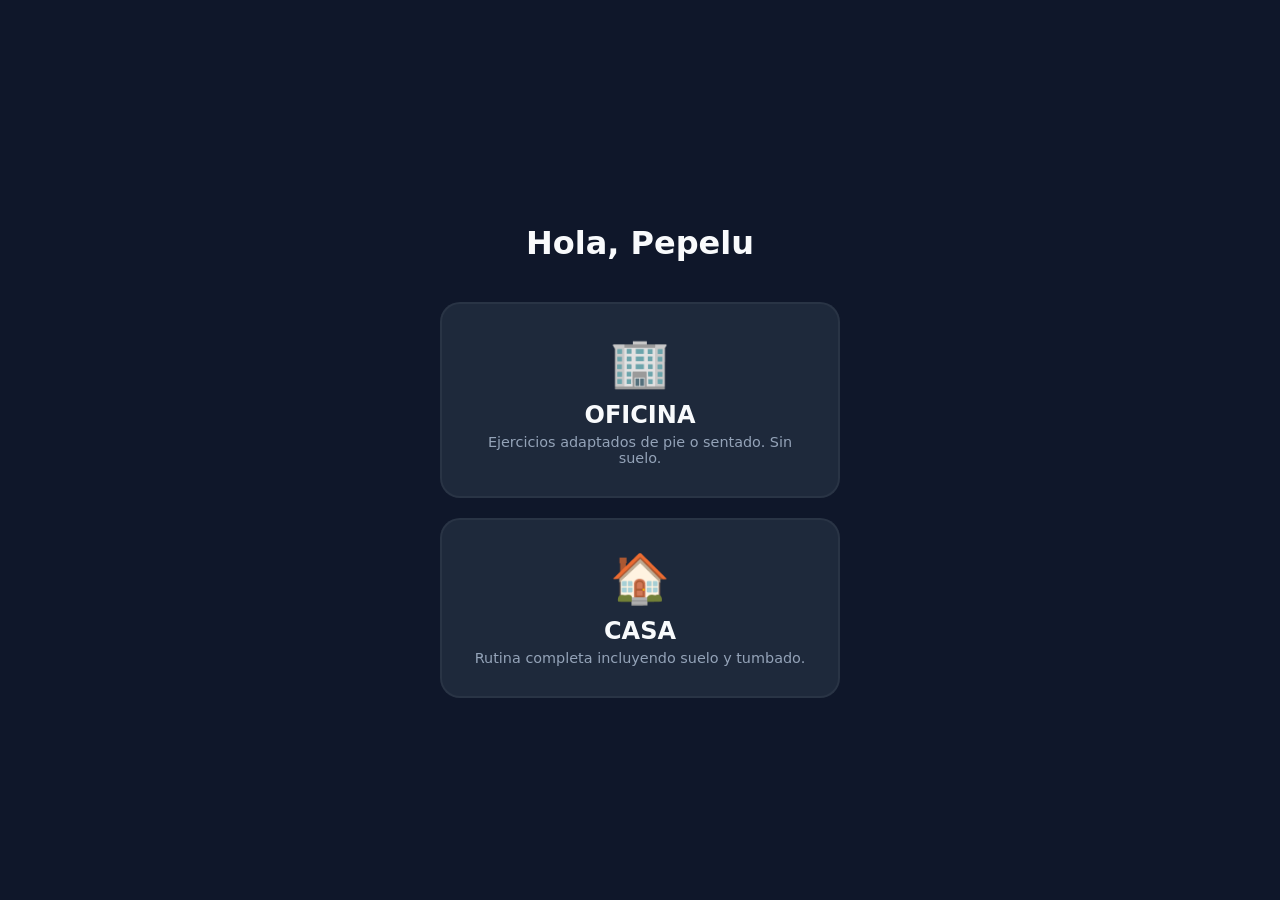
<file: Por si---/index.html>
<!DOCTYPE html>
<html lang="es">
<head>
    <meta charset="UTF-8">
    <meta name="viewport" content="width=device-width, initial-scale=1.0, maximum-scale=1.0, user-scalable=no">
    <title>Entrenador Pepelu V9.1</title>
    <style>
        :root { 
            --bg: #0f172a; 
            --panel: #1e293b; 
            --primary: #38bdf8; 
            --accent: #f472b6; 
            --text: #f8fafc; 
            --success: #22c55e;
            --font-main: system-ui, -apple-system, sans-serif;
        }
        
        body { 
            font-family: var(--font-main);
            background-color: var(--bg); color: var(--text);
            margin: 0; height: 100vh; display: flex; flex-direction: column; 
            padding: 0; overflow: hidden;
        }

        /* --- PANTALLAS (SISTEMA DE NAVEGACIÓN) --- */
        .screen {
            position: absolute; top: 0; left: 0; width: 100%; height: 100%;
            display: flex; flex-direction: column; align-items: center; justify-content: center;
            background: var(--bg);
            transition: transform 0.4s cubic-bezier(0.2, 0.8, 0.2, 1);
            padding: 20px; box-sizing: border-box;
        }
        
        .hidden { transform: translateX(100%); pointer-events: none; opacity: 0; }
        .active { transform: translateX(0); opacity: 1; pointer-events: all; }
        .exit-left { transform: translateX(-100%); opacity: 0; }

        /* --- PANTALLA 1: SELECTOR --- */
        .selector-container { display: grid; grid-template-columns: 1fr; gap: 20px; width: 100%; max-width: 400px; }
        .selector-card {
            background: var(--panel); border: 2px solid rgba(255,255,255,0.05);
            padding: 30px; border-radius: 20px; text-align: center; cursor: pointer;
            transition: all 0.2s;
        }
        .selector-card:active { transform: scale(0.95); border-color: var(--primary); }
        .selector-icon { font-size: 3rem; margin-bottom: 10px; display: block; }
        .selector-title { font-size: 1.5rem; font-weight: 800; color: var(--text); }
        .selector-desc { font-size: 0.9rem; color: #94a3b8; margin-top: 5px; }

        /* --- PANTALLA 2: ENTRENAMIENTO --- */
        .workout-header { width: 100%; max-width: 500px; display: flex; justify-content: space-between; align-items: center; margin-bottom: 20px; height: 50px; }
        .btn-back { background: none; border: none; color: #64748b; font-size: 1.5rem; cursor: pointer; }
        .mode-badge { background: rgba(56, 189, 248, 0.1); color: var(--primary); padding: 5px 12px; border-radius: 50px; font-size: 0.8rem; font-weight: 700; text-transform: uppercase; }

        /* COMPONENTE DE IMAGEN/SVG */
        .visualizer {
            width: 100%; max-width: 300px; aspect-ratio: 1/1; 
            background: var(--panel); border-radius: 20px; margin-bottom: 20px;
            display: flex; align-items: center; justify-content: center;
            border: 1px solid rgba(255,255,255,0.05); overflow: hidden;
            position: relative;
        }
        /* Aquí irán tus fotos en el futuro */
        .visualizer img { width: 100%; height: 100%; object-fit: cover; }
        .visualizer svg { width: 60%; height: 60%; fill: var(--text); }

        .info-box { text-align: center; margin-bottom: 20px; max-width: 400px; }
        .ex-name { font-size: 1.8rem; font-weight: 800; line-height: 1.1; margin-bottom: 8px; color: var(--primary); }
        .ex-instr { font-size: 1rem; color: #cbd5e1; line-height: 1.4; }

        .timer-big { font-size: 5.5rem; font-weight: 900; font-variant-numeric: tabular-nums; line-height: 1; letter-spacing: -2px; margin-bottom: 20px; }
        
        /* CONTROLES */
        .controls-bar { width: 100%; max-width: 400px; display: grid; grid-template-columns: 1fr 2fr 1fr; gap: 15px; }
        .btn { border: none; padding: 20px; border-radius: 16px; font-weight: 700; cursor: pointer; font-size: 1rem; display: flex; align-items: center; justify-content: center; }
        .btn-main { background: var(--text); color: var(--bg); font-size: 1.2rem; }
        .btn-sec { background: rgba(255,255,255,0.1); color: white; }
        .btn:active { transform: scale(0.95); }

        /* PANTALLA DE CAMBIO (REST) */
        .rest-overlay {
            position: absolute; top: 0; left: 0; width: 100%; height: 100%;
            background: rgba(15, 23, 42, 0.98); z-index: 50;
            display: none; flex-direction: column; align-items: center; justify-content: center;
        }
        .rest-overlay.active { display: flex; animation: fadeIn 0.2s; }
        .next-label { color: #94a3b8; font-size: 1rem; margin-top: 20px; }
        .next-title { color: var(--primary); font-size: 2rem; font-weight: 800; text-align: center; padding: 0 20px; }

    </style>
</head>
<body>

    <div class="screen active" id="screenSelect">
        <h1 style="margin-bottom: 40px;">Hola, Pepelu</h1>
        <div class="selector-container">
            <div class="selector-card" onclick="startSession('office')">
                <span class="selector-icon">🏢</span>
                <div class="selector-title">OFICINA</div>
                <div class="selector-desc">Ejercicios adaptados de pie o sentado. Sin suelo.</div>
            </div>
            <div class="selector-card" onclick="startSession('home')">
                <span class="selector-icon">🏠</span>
                <div class="selector-title">CASA</div>
                <div class="selector-desc">Rutina completa incluyendo suelo y tumbado.</div>
            </div>
        </div>
    </div>

    <div class="screen hidden" id="screenWorkout">
        <div class="workout-header">
            <button class="btn-back" onclick="goHome()">✕</button>
            <span class="mode-badge" id="modeBadge">MODO</span>
            <div style="width: 24px;"></div> </div>

        <div class="visualizer" id="vizBox">
            </div>

        <div class="timer-big" id="timerDisplay">40</div>

        <div class="info-box">
            <div class="ex-name" id="exName">Cargando...</div>
            <div class="ex-instr" id="exInstr">...</div>
        </div>

        <div class="controls-bar">
            <button class="btn btn-sec" onclick="prevEx()">⏮</button>
            <button class="btn btn-main" id="btnPlay" onclick="togglePlay()">▶</button>
            <button class="btn btn-sec" onclick="nextEx()">⏭</button>
        </div>

        <div class="rest-overlay" id="restLayer">
            <div style="font-size: 5rem; font-weight: 900;" id="restTimer">4</div>
            <div class="next-label">SIGUIENTE:</div>
            <div class="next-title" id="nextExTitle">...</div>
        </div>
    </div>

<script>
    // --- 1. BASE DE DATOS DE IMÁGENES (SVG por ahora, JPG en el futuro) ---
    // Cuando tengas fotos, cambiarás type: 'svg' por type: 'img' y content: 'img/mifoto.jpg'
    const ASSETS = {
        leg: { type: 'svg', content: '<svg viewBox="0 0 24 24"><path d="M20,19V7H4V19H20M20,3A2,2 0 0,1 22,5V19A2,2 0 0,1 20,21H4A2,2 0 0,1 2,19V5C2,3.89 2.9,3 4,3H20M13,11.5C13,11.5 15,11.5 15,12.5C15,13.5 13,14.5 13,14.5V17H11V14.5C11,14.5 9,13.5 9,12.5C9,11.5 11,11.5 11,11.5V9H13V11.5Z"/></svg>' },
        lunge: { type: 'svg', content: '<svg viewBox="0 0 24 24"><path d="M19,15H15V13H19V15M13,7A2,2 0 0,1 11,5A2,2 0 0,1 13,3A2,2 0 0,1 15,5A2,2 0 0,1 13,7M21.54,21.14L20.14,22.54L18.45,15.65L14,13V16H10V10H10.15L12.54,12.42C12.8,12.67 13.15,12.81 13.5,12.81H18V14L21.54,21.14M6.35,16.62L3.88,14.15L7.24,6.75C7.5,6.2 8,5.81 8.6,5.81C9.57,5.81 10.27,6.8 9.91,7.7L7.75,12.5L10,14.74V22H8V15.79L6.35,16.62Z"/></svg>' },
        chair: { type: 'svg', content: '<svg viewBox="0 0 24 24"><path d="M20 8H4V6h16v2zm-2-4H6V2h12v2zm2 14v6h-3v-4H7v4H4v-6h16zM4 10h16v6H4v-6z"/></svg>' }, 
        floor: { type: 'svg', content: '<svg viewBox="0 0 24 24"><path d="M6,2C4.89,2 4,2.9 4,4V20A2,2 0 0,0 6,22H18A2,2 0 0,0 20,20V4C20,2.89 19.1,2 18,2H6M6,4H18V20H6V4M9.5,13.5A2.5,2.5 0 0,1 12,11A2.5,2.5 0 0,1 14.5,13.5A2.5,2.5 0 0,1 12,16A2.5,2.5 0 0,1 9.5,13.5Z"/></svg>' },
        torso: { type: 'svg', content: '<svg viewBox="0 0 24 24"><path d="M12,2A5,5 0 0,1 17,7A5,5 0 0,1 12,12A5,5 0 0,1 7,7A5,5 0 0,1 12,2M12,4A3,3 0 0,0 9,7A3,3 0 0,0 12,10A3,3 0 0,0 15,7A3,3 0 0,0 12,4M19,22H5V20H19V22M17,18H7V16H17V18M15,14H9V12H15V14Z"/></svg>' },
        neck: { type: 'svg', content: '<svg viewBox="0 0 24 24"><path d="M9 11.75c-.69 0-1.25.56-1.25 1.25s.56 1.25 1.25 1.25 1.25-.56 1.25-1.25-.56-1.25-1.25-1.25zm6 0c-.69 0-1.25.56-1.25 1.25s.56 1.25 1.25 1.25 1.25-.56 1.25-1.25-.56-1.25-1.25-1.25zM12 2C6.48 2 2 6.48 2 12s4.48 10 10 10 10-4.48 10-10S17.52 2 12 2zm0 18c-4.41 0-8-3.59-8-8 0-.29.02-.58.05-.86 2.36-1.05 4.23-2.98 5.21-5.37C11.07 8.33 14.05 10 17.42 10c.78 0 1.53-.09 2.25-.26.21 1.35.33 2.74.33 4.26 0 4.41-3.59 8-8 8z"/></svg>' }
    };

    // --- 2. RUTINA MASTER (Nombres completos para voz clara) ---
    const DB = {
        // --- RUTINA DE CASA (FULL) ---
        home: [
            {n:"Gemelo Derecho", i:"Pie derecho atrás, talón suelo.", a: ASSETS.leg},
            {n:"Gemelo Izquierdo", i:"Pie izquierdo atrás, talón suelo.", a: ASSETS.leg},
            {n:"Cuádriceps Derecho", i:"Talón al glúteo derecho.", a: ASSETS.leg},
            {n:"Cuádriceps Izquierdo", i:"Talón al glúteo izquierdo.", a: ASSETS.leg},
            {n:"Femoral Derecho", i:"Talón clavado, punta arriba.", a: ASSETS.leg},
            {n:"Femoral Izquierdo", i:"Talón clavado, punta arriba.", a: ASSETS.leg},
            {n:"Aductor Derecho", i:"Piernas abiertas, carga peso a derecha.", a: ASSETS.leg}, 
            {n:"Aductor Izquierdo", i:"Piernas abiertas, carga peso a izquierda.", a: ASSETS.leg}, 
            {n:"Psoas Derecho", i:"Zancada profunda, rodilla al suelo.", a: ASSETS.lunge},
            {n:"Psoas Izquierdo", i:"Zancada profunda, rodilla al suelo.", a: ASSETS.lunge},
            {n:"Piramidal Derecho", i:"Tumbado. Tobillo derecho sobre rodilla izquierda.", a: ASSETS.floor},
            {n:"Piramidal Izquierdo", i:"Tumbado. Tobillo izquierdo sobre rodilla derecha.", a: ASSETS.floor},
            {n:"Pies Juntos", i:"Espalda recta, toca puntas.", a: ASSETS.torso},
            {n:"Pies Separados", i:"Espalda recta, toca suelo centro.", a: ASSETS.torso},
            {n:"Dorsal Derecho", i:"Brazo derecho cruza por arriba.", a: ASSETS.torso},
            {n:"Dorsal Izquierdo", i:"Brazo izquierdo cruza por arriba.", a: ASSETS.torso},
            {n:"Pectoral Derecho", i:"Brazo en marco puerta.", a: ASSETS.torso},
            {n:"Pectoral Izquierdo", i:"Brazo en marco puerta.", a: ASSETS.torso},
            {n:"Cobra", i:"Tumbado boca abajo, levanta pecho.", a: ASSETS.floor},
            {n:"Cuello Derecho", i:"Oreja al hombro derecho.", a: ASSETS.neck},
            {n:"Cuello Izquierdo", i:"Oreja al hombro izquierdo.", a: ASSETS.neck}
        ],
        
        // --- RUTINA DE OFICINA (ADAPTADA) ---
        office: [
            {n:"Gemelo Derecho", i:"Pie derecho atrás, empuja pared.", a: ASSETS.leg},
            {n:"Gemelo Izquierdo", i:"Pie izquierdo atrás, empuja pared.", a: ASSETS.leg},
            {n:"Cuádriceps Derecho", i:"De pie. Agárrate a la mesa si necesitas.", a: ASSETS.leg},
            {n:"Cuádriceps Izquierdo", i:"De pie. Agárrate a la mesa si necesitas.", a: ASSETS.leg},
            {n:"Femoral Derecho", i:"Talón clavado, punta arriba.", a: ASSETS.leg},
            {n:"Femoral Izquierdo", i:"Talón clavado, punta arriba.", a: ASSETS.leg},
            {n:"Aductor Derecho", i:"De pie. Abre piernas, flexiona derecha.", a: ASSETS.leg},
            {n:"Aductor Izquierdo", i:"De pie. Abre piernas, flexiona izquierda.", a: ASSETS.leg}, 
            {n:"Psoas Derecho", i:"Zancada DE PIE. No toques suelo con rodilla.", a: ASSETS.lunge}, 
            {n:"Psoas Izquierdo", i:"Zancada DE PIE. No toques suelo con rodilla.", a: ASSETS.lunge},  
            {n:"Piramidal Derecho", i:"SENTADO en silla. Tobillo sobre rodilla.", a: ASSETS.chair}, 
            {n:"Piramidal Izquierdo", i:"SENTADO en silla. Tobillo sobre rodilla.", a: ASSETS.chair},  
            {n:"Pies Juntos", i:"De pie. Baja tronco recto.", a: ASSETS.torso},
            {n:"Pies Separados", i:"De pie. Baja tronco al centro.", a: ASSETS.torso},
            {n:"Dorsal Derecho", i:"Brazo derecho cruza por arriba.", a: ASSETS.torso},
            {n:"Dorsal Izquierdo", i:"Brazo izquierdo cruza por arriba.", a: ASSETS.torso},
            {n:"Pectoral Derecho", i:"Brazo en marco puerta.", a: ASSETS.torso},
            {n:"Pectoral Izquierdo", i:"Brazo en marco puerta.", a: ASSETS.torso},
            {n:"Extensión Espalda", i:"DE PIE. Manos a riñones, arquea suave atrás.", a: ASSETS.torso},
            {n:"Cuello Derecho", i:"Oreja al hombro derecho.", a: ASSETS.neck},
            {n:"Cuello Izquierdo", i:"Oreja al hombro izquierdo.", a: ASSETS.neck}
        ]
    };

    // --- VARIABLES DE ESTADO ---
    let routine = [];
    let idx = 0;
    let timer = 40;
    let isRunning = false;
    let isResting = false;
    let interval = null;
    const synth = window.speechSynthesis;

    // --- FUNCIONES LÓGICAS ---
    function startSession(mode) {
        routine = DB[mode];
        idx = 0;
        document.getElementById('modeBadge').innerText = mode === 'office' ? "OFICINA (Sin Suelo)" : "CASA (Completo)";
        
        // Transición de pantallas
        document.getElementById('screenSelect').classList.remove('active');
        document.getElementById('screenSelect').classList.add('exit-left');
        document.getElementById('screenWorkout').classList.remove('hidden');
        document.getElementById('screenWorkout').classList.add('active');
        
        loadEx(0);
    }

    function goHome() {
        stopTimer();
        location.reload(); 
    }

    function loadEx(i) {
        if(i >= routine.length) { finish(); return; }
        if(i < 0) i = 0;
        idx = i;
        let ex = routine[idx];

        // 1. Textos
        document.getElementById('exName').innerText = ex.n;
        document.getElementById('exInstr').innerText = ex.i;

        // 2. Imagen/SVG
        const viz = document.getElementById('vizBox');
        if(ex.a.type === 'svg') {
            viz.innerHTML = ex.a.content;
            viz.querySelector('svg').style.fill = "#f8fafc";
        } else {
            viz.innerHTML = `<img src="${ex.a.content}" alt="Ejercicio">`;
        }

        // 3. Reset Tiempo
        timer = 40;
        updateTimerDisplay();
        isRunning = false;
        document.getElementById('btnPlay').innerText = "▶";
        
        speak(ex.n);
    }

    function togglePlay() {
        if(isRunning) {
            stopTimer();
            document.getElementById('btnPlay').innerText = "▶";
        } else {
            isRunning = true;
            document.getElementById('btnPlay').innerText = "⏸";
            interval = setInterval(tick, 1000);
        }
    }

    function tick() {
        timer--;
        updateTimerDisplay();

        if(timer === 5) speak("Cinco segundos");
        
        if(timer <= 0) {
            stopTimer();
            startRest();
        }
    }

    function startRest() {
        if(idx >= routine.length - 1) { finish(); return; } 
        
        isResting = true;
        document.getElementById('restLayer').classList.add('active');
        document.getElementById('nextExTitle').innerText = routine[idx+1].n;
        
        let restTime = 4;
        document.getElementById('restTimer').innerText = restTime;
        speak("Cambio");

        let restInt = setInterval(() => {
            restTime--;
            document.getElementById('restTimer').innerText = restTime;
            if(restTime <= 0) {
                clearInterval(restInt);
                document.getElementById('restLayer').classList.remove('active');
                isResting = false;
                loadEx(idx + 1);
                togglePlay(); 
            }
        }, 1000);
    }

    function stopTimer() {
        clearInterval(interval);
        isRunning = false;
    }

    function updateTimerDisplay() {
        document.getElementById('timerDisplay').innerText = timer;
    }

    function nextEx() { stopTimer(); loadEx(idx + 1); }
    function prevEx() { stopTimer(); loadEx(idx - 1); }

    function finish() {
        stopTimer();
        document.getElementById('exName').innerText = "¡TERMINADO!";
        document.getElementById('exInstr').innerText = "Buen trabajo, Pepelu.";
        document.getElementById('timerDisplay').innerText = "✅";
        document.getElementById('btnPlay').style.display = 'none';
        speak("Entrenamiento completado");
    }

    function speak(t) {
        synth.cancel();
        let u = new SpeechSynthesisUtterance(t);
        u.lang = 'es-ES';
        synth.speak(u);
    }
</script>
</body>
</html>
</file>
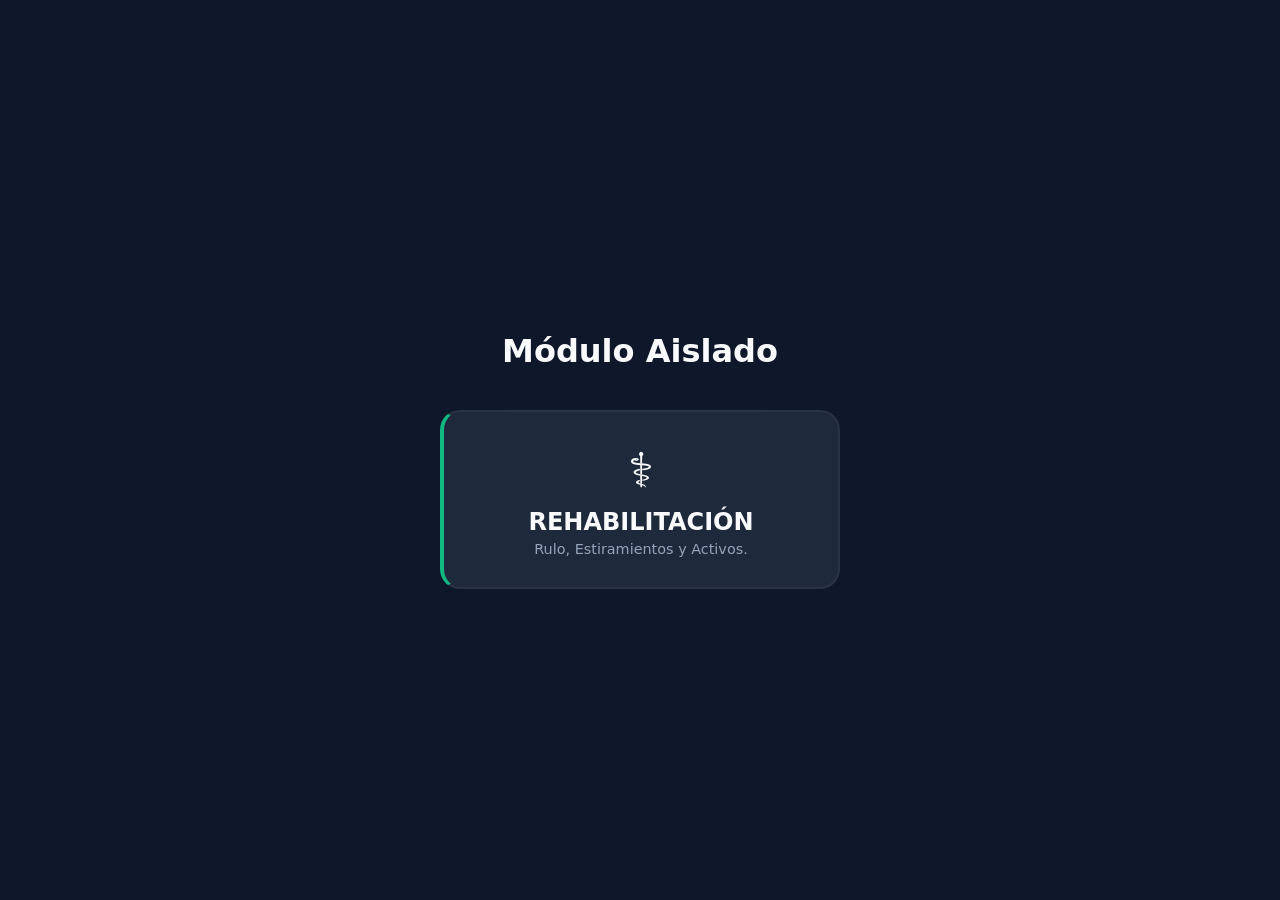
<file: MODULOS/pruebas.html>
<!DOCTYPE html>
<html lang="es">
<head>
    <meta charset="UTF-8">
    <meta name="viewport" content="width=device-width, initial-scale=1.0, maximum-scale=1.0, user-scalable=no">
    <title>Rehabilitación Aislado - AUDIO PRO</title>
    <style>
        :root { 
            --bg: #0f172a; 
            --panel: #1e293b; 
            --primary: #10b981; /* Verde Rehab */
            --accent: #f472b6; 
            --text: #f8fafc; 
            --font-main: system-ui, -apple-system, sans-serif;
            --glass-bg: rgba(30, 41, 59, 0.6); 
            --glass-border: rgba(255, 255, 255, 0.08);
        }
        
        body { 
            font-family: var(--font-main);
            background-color: var(--bg); color: var(--text);
            margin: 0; height: 100vh; display: flex; flex-direction: column; 
            padding: 0; overflow: hidden;
        }

        .screen {
            position: absolute; top: 0; left: 0; width: 100%; height: 100%;
            display: flex; flex-direction: column; align-items: center; justify-content: center;
            background: var(--bg);
            transition: transform 0.4s cubic-bezier(0.2, 0.8, 0.2, 1);
            padding: 20px; box-sizing: border-box;
        }
        
        .hidden { transform: translateX(100%); pointer-events: none; opacity: 0; }
        .active { transform: translateX(0); opacity: 1; pointer-events: all; }
        .exit-left { transform: translateX(-100%); opacity: 0; }

        .selector-container { display: grid; grid-template-columns: 1fr; gap: 20px; width: 100%; max-width: 400px; }
        .selector-card {
            background: var(--panel); border: 2px solid rgba(255,255,255,0.05);
            padding: 30px; border-radius: 20px; text-align: center; cursor: pointer;
            transition: all 0.2s; border-left: 4px solid var(--primary);
        }
        .selector-card:active { transform: scale(0.95); border-color: var(--primary); }
        .selector-icon { font-size: 3rem; margin-bottom: 10px; display: block; }
        .selector-title { font-size: 1.5rem; font-weight: 800; color: var(--text); }
        .selector-desc { font-size: 0.9rem; color: #94a3b8; margin-top: 5px; }

        /* CABECERA Y AUDIO */
        .workout-header { width: 100%; max-width: 500px; display: flex; justify-content: space-between; align-items: center; margin-bottom: 20px; height: 50px; }
        .btn-circle { background: var(--glass-bg); border: 1px solid var(--glass-border); color: #cbd5e1; width: 44px; height: 44px; border-radius: 50%; font-size: 1.2rem; cursor: pointer; display: flex; justify-content: center; align-items: center; transition: 0.2s;}
        .btn-circle:active { transform: scale(0.9); }
        .mode-badge { background: rgba(16, 185, 129, 0.1); color: var(--primary); padding: 5px 12px; border-radius: 50px; font-size: 0.8rem; font-weight: 700; text-transform: uppercase; }
        .audio-controls { display: flex; gap: 10px; }
        .toggle-off { opacity: 0.3; text-decoration: line-through; border-color: rgba(255,255,255,0.05); }

        .badge-series { background: var(--primary); color: var(--bg); padding: 5px 12px; border-radius: 20px; font-weight: 900; font-size: 0.8rem; margin-bottom: 10px; display: none; }

        .visualizer {
            width: 100%; max-width: 260px; aspect-ratio: 1/1; 
            background: var(--panel); border-radius: 20px; margin-bottom: 20px;
            display: flex; align-items: center; justify-content: center;
            border: 1px solid rgba(255,255,255,0.05); overflow: hidden;
            position: relative;
        }
        .visualizer svg { width: 60%; height: 60%; fill: var(--text); }

        .info-box { text-align: center; margin-bottom: 20px; max-width: 400px; }
        .ex-name { font-size: 1.8rem; font-weight: 800; line-height: 1.1; margin-bottom: 8px; color: var(--primary); }
        .ex-instr { font-size: 1rem; color: #cbd5e1; line-height: 1.4; }

        .timer-big { font-size: 5.5rem; font-weight: 900; font-variant-numeric: tabular-nums; line-height: 1; letter-spacing: -2px; margin-bottom: 20px; }
        
        .controls-bar { width: 100%; max-width: 400px; display: grid; grid-template-columns: 1fr 2fr 1fr; gap: 15px; }
        .btn { border: none; padding: 20px; border-radius: 16px; font-weight: 700; cursor: pointer; font-size: 1rem; display: flex; align-items: center; justify-content: center; }
        .btn-main { background: var(--text); color: var(--bg); font-size: 1.2rem; }
        .btn-sec { background: rgba(255,255,255,0.1); color: white; }
        .btn:active { transform: scale(0.95); }

        .rest-overlay {
            position: absolute; top: 0; left: 0; width: 100%; height: 100%;
            background: rgba(15, 23, 42, 0.98); z-index: 50;
            display: none; flex-direction: column; align-items: center; justify-content: center;
        }
        .rest-overlay.active { display: flex; animation: fadeIn 0.2s; }
        @keyframes fadeIn { from { opacity: 0; } to { opacity: 1; } }
        .rest-type { color: var(--accent); font-weight: 900; letter-spacing: 2px; font-size: 1rem; margin-bottom: 10px; }
        .next-label { color: #94a3b8; font-size: 1rem; margin-top: 20px; }
        .next-title { color: var(--primary); font-size: 2rem; font-weight: 800; text-align: center; padding: 0 20px; }
    </style>
</head>
<body>

    <div class="screen active" id="screenSelect">
        <h1 style="margin-bottom: 40px;">Módulo Aislado</h1>
        <div class="selector-container">
            <div class="selector-card" onclick="startSession()">
                <span class="selector-icon">⚕️</span>
                <div class="selector-title">REHABILITACIÓN</div>
                <div class="selector-desc">Rulo, Estiramientos y Activos.</div>
            </div>
        </div>
    </div>

    <div class="screen hidden" id="screenWorkout">
        <div class="workout-header">
            <button class="btn-circle" onclick="goHome()">←</button>
            <span class="mode-badge" id="modeBadge">REHABILITACIÓN</span>
            <div class="audio-controls">
                <button class="btn-circle" id="btnToggleMusic" onclick="toggleMusic()">🎵</button>
            </div>
        </div>

        <div class="visualizer" id="vizBox"></div>
        <div class="badge-series" id="seriesBadge">Serie 1/3</div>
        <div class="timer-big" id="timerDisplay">40</div>

        <div class="info-box">
            <div class="ex-name" id="exName">Cargando...</div>
            <div class="ex-instr" id="exInstr">...</div>
        </div>

        <div class="controls-bar">
            <button class="btn btn-sec" onclick="prevEx()">⏮</button>
            <button class="btn btn-main" id="btnPlay" onclick="togglePlay()">▶</button>
            <button class="btn btn-sec" onclick="nextEx()">⏭</button>
        </div>

        <div class="rest-overlay" id="restLayer">
            <div class="rest-type" id="restTypeLabel">CAMBIO DE EJERCICIO</div>
            <div style="font-size: 5rem; font-weight: 900;" id="restTimer">4</div>
            <div class="next-label">PREPÁRATE PARA:</div>
            <div class="next-title" id="nextExTitle">...</div>
        </div>
    </div>

<script>
    // --- 1. MOTOR DE AUDIO Y VOCES (PRO) ---
    let bgMusic = null;
    let isMusicOn = false;
    let currentVoice = null;
    let synth = window.speechSynthesis;
    let bestVoice = null; 

    if(synth) { 
        synth.onvoiceschanged = () => { 
            let voices = synth.getVoices(); 
            bestVoice = voices.find(v => v.lang.includes('es') && (v.name.includes('Google')||v.name.includes('Premium'))) || voices[0]; 
        }; 
    }

    const audioCtx = new (window.AudioContext || window.webkitAudioContext)();
    
    function playBeep(t) { 
        if(audioCtx.state==='suspended') audioCtx.resume(); 
        const osc = audioCtx.createOscillator(); const g = audioCtx.createGain(); 
        osc.connect(g); g.connect(audioCtx.destination); 
        if(t==='short'){osc.type='sine';osc.frequency.setValueAtTime(600,audioCtx.currentTime);g.gain.setValueAtTime(0.5,audioCtx.currentTime);g.gain.exponentialRampToValueAtTime(0.01,audioCtx.currentTime+0.15);osc.start(audioCtx.currentTime);osc.stop(audioCtx.currentTime+0.15);}
        else{osc.type='square';osc.frequency.setValueAtTime(800,audioCtx.currentTime);g.gain.setValueAtTime(0.3,audioCtx.currentTime);g.gain.exponentialRampToValueAtTime(0.01,audioCtx.currentTime+0.5);osc.start(audioCtx.currentTime);osc.stop(audioCtx.currentTime+0.5);} 
    }

    function toggleMusic() {
        const btn = document.getElementById('btnToggleMusic');
        if(isMusicOn) { 
            bgMusic.pause(); isMusicOn=false; btn.classList.add('toggle-off'); 
        } else { 
            if(!bgMusic) { bgMusic = new Audio('voces/musica_fondo.mp3'); bgMusic.loop=true; bgMusic.volume=0.12; } 
            bgMusic.play().catch(e=>{console.log("Música bloqueada");}); 
            isMusicOn=true; btn.classList.remove('toggle-off'); 
        }
    }

    function stopAllVoice() {
        if(currentVoice) { currentVoice.pause(); currentVoice.currentTime = 0; currentVoice = null; }
        if(synth) synth.cancel(); 
    }

    const motivaciones = ["motiva_1", "motiva_2", "motiva_3", "motiva_4", "motiva_5"];
    
    function playWorkoutAudio(filename, fbTitle, fbInstr) { 
        stopAllVoice(); // SILENCIADOR: Corta la voz anterior
        let a = new Audio(`voces/${filename}.mp3`); 
        currentVoice = a;
        a.play().catch(e => { 
            if(!filename.includes('motiva') && synth){ 
                let u = new SpeechSynthesisUtterance(fbInstr ? `${fbTitle}. ${fbInstr}` : fbTitle); 
                u.lang='es-ES'; if(bestVoice) u.voice=bestVoice; 
                synth.speak(u); 
            } 
        }); 
    }

    // --- 2. ASSETS VISUALES ---
    const ASSETS = {
        lunge: { type: 'svg', content: '<svg viewBox="0 0 24 24"><path d="M19,15H15V13H19V15M13,7A2,2 0 0,1 11,5A2,2 0 0,1 13,3A2,2 0 0,1 15,5A2,2 0 0,1 13,7M21.54,21.14L20.14,22.54L18.45,15.65L14,13V16H10V10H10.15L12.54,12.42C12.8,12.67 13.15,12.81 13.5,12.81H18V14L21.54,21.14M6.35,16.62L3.88,14.15L7.24,6.75C7.5,6.2 8,5.81 8.6,5.81C9.57,5.81 10.27,6.8 9.91,7.7L7.75,12.5L10,14.74V22H8V15.79L6.35,16.62Z"/></svg>' },
        floor: { type: 'svg', content: '<svg viewBox="0 0 24 24"><path d="M6,2C4.89,2 4,2.9 4,4V20A2,2 0 0,0 6,22H18A2,2 0 0,0 20,20V4C20,2.89 19.1,2 18,2H6M6,4H18V20H6V4M9.5,13.5A2.5,2.5 0 0,1 12,11A2.5,2.5 0 0,1 14.5,13.5A2.5,2.5 0 0,1 12,16A2.5,2.5 0 0,1 9.5,13.5Z"/></svg>' },
        torso: { type: 'svg', content: '<svg viewBox="0 0 24 24"><path d="M12,2A5,5 0 0,1 17,7A5,5 0 0,1 12,12A5,5 0 0,1 7,7A5,5 0 0,1 12,2M12,4A3,3 0 0,0 9,7A3,3 0 0,0 12,10A3,3 0 0,0 15,7A3,3 0 0,0 12,4M19,22H5V20H19V22M17,18H7V16H17V18M15,14H9V12H15V14Z"/></svg>' },
        roller: { type: 'svg', content: '<svg viewBox="0 0 24 24"><path d="M19,10H5V14H19V10M19,8A2,2 0 0,1 21,10V14A2,2 0 0,1 19,16H5A2,2 0 0,1 3,14V10A2,2 0 0,1 5,8H19Z"/></svg>' }
    };

    // --- 3. BASE DE DATOS EXACTA CON IDs PARA EL AUDIO ---
    const routine = [
        // FASE 1: RULO (4 ejercicios)
        {id: "gluteo_y_piramidal", n:"Rulo: Glúteo Derecho", t: 120, i:"Cruza tobillo derecho sobre rodilla izquierda. Rueda suave.", a: ASSETS.roller},
        {id: "gluteo_y_piramidal", n:"Rulo: Glúteo Izquierdo", t: 120, i:"Cruza tobillo izquierdo sobre rodilla derecha. Rueda suave.", a: ASSETS.roller},
        {id: "espalda_alta_dorsal", n:"Rulo: Espalda Alta", t: 180, i:"Manos en nuca, levanta glúteo y rueda a mitad de espalda.", a: ASSETS.roller},
        {id: "cuadriceps_flexores", n:"Rulo: Cuádriceps", t: 90, i:"Boca abajo, rueda de cadera a rodilla con ambas piernas.", a: ASSETS.roller},
        
        // FASE 2: ESTIRAMIENTOS (6 ejercicios)
        {id: "psoas_derecho", n:"Psoas Derecho", t: 45, i:"Una rodilla al suelo. Empuja cadera apretando glúteo.", a: ASSETS.lunge},
        {id: "psoas_izquierdo", n:"Psoas Izquierdo", t: 45, i:"Una rodilla al suelo. Empuja cadera apretando glúteo.", a: ASSETS.lunge},
        {id: "piramidal_derecho", n:"Piramidal Derecho", t: 45, i:"Boca arriba, tira del muslo derecho al pecho.", a: ASSETS.floor},
        {id: "piramidal_izquierdo", n:"Piramidal Izquierdo", t: 45, i:"Boca arriba, tira del muslo izquierdo al pecho.", a: ASSETS.floor},
        {id: "pectoral_derecho", n:"Pectoral Derecho", t: 45, i:"En marco, apoya antebrazo y gira tronco.", a: ASSETS.torso},
        {id: "pectoral_izquierdo", n:"Pectoral Izquierdo", t: 45, i:"En marco, apoya antebrazo y gira tronco.", a: ASSETS.torso},
        
        // FASE 3: EJERCICIOS ACTIVOS (3 ejercicios)
        {id: "puente_de_gluteo", n:"Puente de Glúteo", t: 50, sets: 3, restSet: 15, i:"12 Repeticiones. Sube cadera apretando fuerte arriba.", a: ASSETS.floor},
        {id: "retraccion_escapular", n:"Retracción Escapular", t: 50, sets: 3, restSet: 15, i:"12 Repeticiones. Junta omóplatos, brazos en 'W'.", a: ASSETS.floor},
        {id: "cuadrupedia", n:"Cuadrupedia", t: 50, sets: 3, restSet: 15, i:"10 Repeticiones. Alterna brazo y pierna contraria sin arquear.", a: ASSETS.floor}
    ];

    let idx = 0;
    let timer = 40;
    let isRunning = false;
    let interval = null;
    let currentSet = 1;

    function startSession() {
        if(audioCtx.state==='suspended') audioCtx.resume();
        if(!isMusicOn) toggleMusic(); // Enciende la música al entrar
        
        idx = 0;
        document.getElementById('screenSelect').classList.remove('active');
        document.getElementById('screenSelect').classList.add('exit-left');
        document.getElementById('screenWorkout').classList.remove('hidden');
        document.getElementById('screenWorkout').classList.add('active');
        loadEx(0, true);
    }

    function goHome() {
        stopTimer();
        stopAllVoice();
        if(bgMusic) { bgMusic.pause(); bgMusic.currentTime = 0; isMusicOn = false; }
        location.reload(); 
    }

    function loadEx(i, isNewEx = true) {
        if(i >= routine.length) { finish(); return; }
        if(i < 0) i = 0;
        idx = i;
        let ex = routine[idx];

        if(isNewEx) currentSet = 1;

        document.getElementById('exName').innerText = ex.n;
        document.getElementById('exInstr').innerText = ex.i;

        const viz = document.getElementById('vizBox');
        viz.innerHTML = ex.a.content;
        viz.querySelector('svg').style.fill = "#f8fafc";

        const badge = document.getElementById('seriesBadge');
        if (ex.sets && ex.sets > 1) {
            badge.style.display = "block";
            badge.innerText = `Serie ${currentSet}/${ex.sets}`;
        } else {
            badge.style.display = "none";
        }

        timer = ex.t || 40;
        updateTimerDisplay();
        isRunning = false;
        document.getElementById('btnPlay').innerText = "▶";
        
        if(isNewEx) playWorkoutAudio(ex.id, ex.n, ex.i); // Usa el ID para buscar el MP3
    }

    function togglePlay() {
        if(isRunning) {
            stopTimer();
            document.getElementById('btnPlay').innerText = "▶";
        } else {
            if(audioCtx.state==='suspended') audioCtx.resume();
            if(bgMusic && !isMusicOn) toggleMusic();
            isRunning = true;
            document.getElementById('btnPlay').innerText = "⏸";
            interval = setInterval(tick, 1000);
        }
    }

    function tick() {
        timer--;
        updateTimerDisplay();
        let ex = routine[idx];

        // Lógica de Motivación y Beeps
        if(timer === 20 && (ex.t || 40) > 25) { 
            let az = Math.floor(Math.random() * motivaciones.length); 
            playWorkoutAudio(motivaciones[az], "", ""); 
        }
        if(timer === 5) playWorkoutAudio("cinco_segundos", "Cinco segundos", "");
        if(timer > 0 && timer <= 3) playBeep('short');

        if(timer <= 0) {
            stopTimer();
            playBeep('long');
            if(ex.sets && currentSet < ex.sets) {
                currentSet++;
                startRest(true, ex.restSet || 15);
            } else {
                startRest(false, 4);
            }
        }
    }

    function startRest(isSetRest, duration) {
        if(!isSetRest && idx >= routine.length - 1) { finish(); return; } 
        
        document.getElementById('restLayer').classList.add('active');
        
        if(isSetRest) {
            document.getElementById('restTypeLabel').innerText = "DESCANSO";
            document.getElementById('nextExTitle').innerText = routine[idx].n + ` (Serie ${currentSet})`;
            playWorkoutAudio("descanso", "Descanso", ""); 
        } else {
            document.getElementById('restTypeLabel').innerText = "CAMBIO DE EJERCICIO";
            document.getElementById('nextExTitle').innerText = routine[idx+1].n;
            playWorkoutAudio("cambio", "Cambio", ""); 
        }
        
        let restTime = duration;
        document.getElementById('restTimer').innerText = restTime;

        let restInt = setInterval(() => {
            restTime--;
            document.getElementById('restTimer').innerText = restTime;
            
            if(restTime > 0 && restTime <= 3) playBeep('short');
            
            if(restTime <= 0) {
                clearInterval(restInt);
                document.getElementById('restLayer').classList.remove('active');
                playBeep('long');
                
                if(isSetRest) {
                    playWorkoutAudio("siguiente_serie_vamos", "Siguiente serie, vamos", "");
                    loadEx(idx, false); 
                } else {
                    playWorkoutAudio("comenzamos", "Comenzamos", "");
                    loadEx(idx + 1, true); 
                }
                togglePlay(); 
            }
        }, 1000);
    }

    function stopTimer() {
        clearInterval(interval);
        isRunning = false;
    }

    function updateTimerDisplay() {
        document.getElementById('timerDisplay').innerText = timer;
    }

    function nextEx() { stopTimer(); stopAllVoice(); loadEx(idx + 1, true); }
    function prevEx() { stopTimer(); stopAllVoice(); loadEx(idx - 1, true); }

    function finish() {
        stopTimer();
        stopAllVoice();
        document.getElementById('exName').innerText = "¡TERMINADO!";
        document.getElementById('exInstr').innerText = "Buen trabajo, Pepelu.";
        document.getElementById('timerDisplay').innerText = "✅";
        document.getElementById('btnPlay').style.display = 'none';
        playWorkoutAudio("terminado", "Entrenamiento completado", "");
    }
</script>
</body>
</html>
</file>
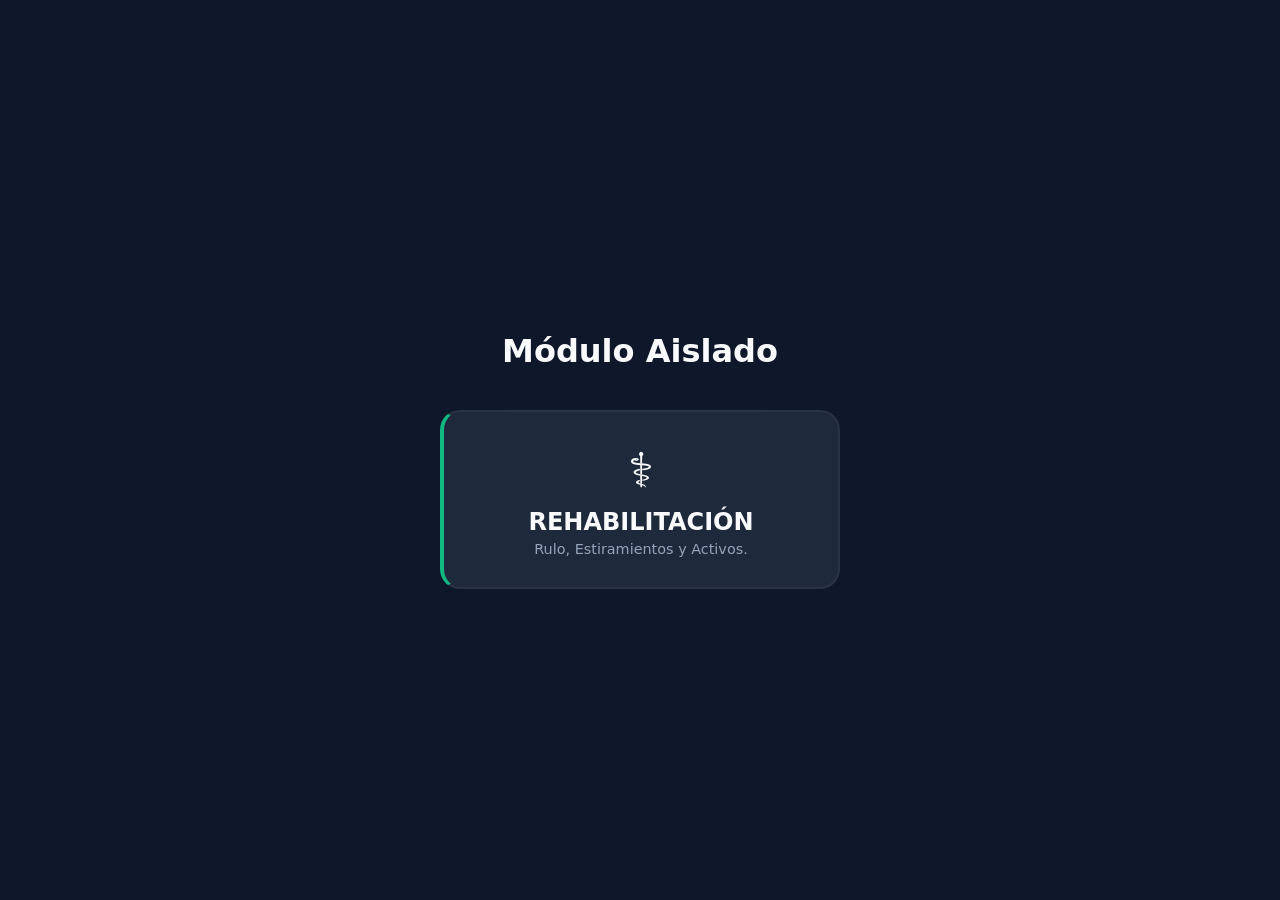
<file: MODULOS/rehabilitación.html>
<!DOCTYPE html>
<html lang="es">
<head>
    <meta charset="UTF-8">
    <meta name="viewport" content="width=device-width, initial-scale=1.0, maximum-scale=1.0, user-scalable=no">
    <title>Módulo Rehabilitación Aislado - FINAL</title>
    <style>
        :root { 
            --bg: #0f172a; 
            --panel: #1e293b; 
            --primary: #10b981; /* Verde Rehab */
            --accent: #f472b6; 
            --text: #f8fafc; 
            --font-main: system-ui, -apple-system, sans-serif;
        }
        
        body { 
            font-family: var(--font-main);
            background-color: var(--bg); color: var(--text);
            margin: 0; height: 100vh; display: flex; flex-direction: column; 
            padding: 0; overflow: hidden;
        }

        .screen {
            position: absolute; top: 0; left: 0; width: 100%; height: 100%;
            display: flex; flex-direction: column; align-items: center; justify-content: center;
            background: var(--bg);
            transition: transform 0.4s cubic-bezier(0.2, 0.8, 0.2, 1);
            padding: 20px; box-sizing: border-box;
        }
        
        .hidden { transform: translateX(100%); pointer-events: none; opacity: 0; }
        .active { transform: translateX(0); opacity: 1; pointer-events: all; }
        .exit-left { transform: translateX(-100%); opacity: 0; }

        .selector-container { display: grid; grid-template-columns: 1fr; gap: 20px; width: 100%; max-width: 400px; }
        .selector-card {
            background: var(--panel); border: 2px solid rgba(255,255,255,0.05);
            padding: 30px; border-radius: 20px; text-align: center; cursor: pointer;
            transition: all 0.2s; border-left: 4px solid var(--primary);
        }
        .selector-card:active { transform: scale(0.95); border-color: var(--primary); }
        .selector-icon { font-size: 3rem; margin-bottom: 10px; display: block; }
        .selector-title { font-size: 1.5rem; font-weight: 800; color: var(--text); }
        .selector-desc { font-size: 0.9rem; color: #94a3b8; margin-top: 5px; }

        .workout-header { width: 100%; max-width: 500px; display: flex; justify-content: space-between; align-items: center; margin-bottom: 20px; height: 50px; }
        .btn-back { background: none; border: none; color: #64748b; font-size: 1.5rem; cursor: pointer; }
        .mode-badge { background: rgba(16, 185, 129, 0.1); color: var(--primary); padding: 5px 12px; border-radius: 50px; font-size: 0.8rem; font-weight: 700; text-transform: uppercase; }
        .badge-series { background: var(--primary); color: var(--bg); padding: 5px 12px; border-radius: 20px; font-weight: 900; font-size: 0.8rem; margin-bottom: 10px; display: none; }

        .visualizer {
            width: 100%; max-width: 260px; aspect-ratio: 1/1; 
            background: var(--panel); border-radius: 20px; margin-bottom: 20px;
            display: flex; align-items: center; justify-content: center;
            border: 1px solid rgba(255,255,255,0.05); overflow: hidden;
            position: relative;
        }
        .visualizer svg { width: 60%; height: 60%; fill: var(--text); }

        .info-box { text-align: center; margin-bottom: 20px; max-width: 400px; }
        .ex-name { font-size: 1.8rem; font-weight: 800; line-height: 1.1; margin-bottom: 8px; color: var(--primary); }
        .ex-instr { font-size: 1rem; color: #cbd5e1; line-height: 1.4; }

        .timer-big { font-size: 5.5rem; font-weight: 900; font-variant-numeric: tabular-nums; line-height: 1; letter-spacing: -2px; margin-bottom: 20px; }
        
        .controls-bar { width: 100%; max-width: 400px; display: grid; grid-template-columns: 1fr 2fr 1fr; gap: 15px; }
        .btn { border: none; padding: 20px; border-radius: 16px; font-weight: 700; cursor: pointer; font-size: 1rem; display: flex; align-items: center; justify-content: center; }
        .btn-main { background: var(--text); color: var(--bg); font-size: 1.2rem; }
        .btn-sec { background: rgba(255,255,255,0.1); color: white; }
        .btn:active { transform: scale(0.95); }

        .rest-overlay {
            position: absolute; top: 0; left: 0; width: 100%; height: 100%;
            background: rgba(15, 23, 42, 0.98); z-index: 50;
            display: none; flex-direction: column; align-items: center; justify-content: center;
        }
        .rest-overlay.active { display: flex; animation: fadeIn 0.2s; }
        @keyframes fadeIn { from { opacity: 0; } to { opacity: 1; } }
        .rest-type { color: var(--accent); font-weight: 900; letter-spacing: 2px; font-size: 1rem; margin-bottom: 10px; }
        .next-label { color: #94a3b8; font-size: 1rem; margin-top: 20px; }
        .next-title { color: var(--primary); font-size: 2rem; font-weight: 800; text-align: center; padding: 0 20px; }
    </style>
</head>
<body>

    <div class="screen active" id="screenSelect">
        <h1 style="margin-bottom: 40px;">Módulo Aislado</h1>
        <div class="selector-container">
            <div class="selector-card" onclick="startSession()">
                <span class="selector-icon">⚕️</span>
                <div class="selector-title">REHABILITACIÓN</div>
                <div class="selector-desc">Rulo, Estiramientos y Activos.</div>
            </div>
        </div>
    </div>

    <div class="screen hidden" id="screenWorkout">
        <div class="workout-header">
            <button class="btn-back" onclick="goHome()">✕</button>
            <span class="mode-badge" id="modeBadge">REHABILITACIÓN</span>
            <div style="width: 24px;"></div> 
        </div>

        <div class="visualizer" id="vizBox"></div>
        <div class="badge-series" id="seriesBadge">Serie 1/3</div>
        <div class="timer-big" id="timerDisplay">40</div>

        <div class="info-box">
            <div class="ex-name" id="exName">Cargando...</div>
            <div class="ex-instr" id="exInstr">...</div>
        </div>

        <div class="controls-bar">
            <button class="btn btn-sec" onclick="prevEx()">⏮</button>
            <button class="btn btn-main" id="btnPlay" onclick="togglePlay()">▶</button>
            <button class="btn btn-sec" onclick="nextEx()">⏭</button>
        </div>

        <div class="rest-overlay" id="restLayer">
            <div class="rest-type" id="restTypeLabel">CAMBIO DE EJERCICIO</div>
            <div style="font-size: 5rem; font-weight: 900;" id="restTimer">4</div>
            <div class="next-label">PREPÁRATE PARA:</div>
            <div class="next-title" id="nextExTitle">...</div>
        </div>
    </div>

<script>
    const ASSETS = {
        lunge: { type: 'svg', content: '<svg viewBox="0 0 24 24"><path d="M19,15H15V13H19V15M13,7A2,2 0 0,1 11,5A2,2 0 0,1 13,3A2,2 0 0,1 15,5A2,2 0 0,1 13,7M21.54,21.14L20.14,22.54L18.45,15.65L14,13V16H10V10H10.15L12.54,12.42C12.8,12.67 13.15,12.81 13.5,12.81H18V14L21.54,21.14M6.35,16.62L3.88,14.15L7.24,6.75C7.5,6.2 8,5.81 8.6,5.81C9.57,5.81 10.27,6.8 9.91,7.7L7.75,12.5L10,14.74V22H8V15.79L6.35,16.62Z"/></svg>' },
        floor: { type: 'svg', content: '<svg viewBox="0 0 24 24"><path d="M6,2C4.89,2 4,2.9 4,4V20A2,2 0 0,0 6,22H18A2,2 0 0,0 20,20V4C20,2.89 19.1,2 18,2H6M6,4H18V20H6V4M9.5,13.5A2.5,2.5 0 0,1 12,11A2.5,2.5 0 0,1 14.5,13.5A2.5,2.5 0 0,1 12,16A2.5,2.5 0 0,1 9.5,13.5Z"/></svg>' },
        torso: { type: 'svg', content: '<svg viewBox="0 0 24 24"><path d="M12,2A5,5 0 0,1 17,7A5,5 0 0,1 12,12A5,5 0 0,1 7,7A5,5 0 0,1 12,2M12,4A3,3 0 0,0 9,7A3,3 0 0,0 12,10A3,3 0 0,0 15,7A3,3 0 0,0 12,4M19,22H5V20H19V22M17,18H7V16H17V18M15,14H9V12H15V14Z"/></svg>' },
        roller: { type: 'svg', content: '<svg viewBox="0 0 24 24"><path d="M19,10H5V14H19V10M19,8A2,2 0 0,1 21,10V14A2,2 0 0,1 19,16H5A2,2 0 0,1 3,14V10A2,2 0 0,1 5,8H19Z"/></svg>' }
    };

    // TU BASE DE DATOS EXACTA AISLADA Y CORREGIDA
    const routine = [
        // FASE 1: RULO (4 ejercicios)
        {n:"Rulo: Glúteo Derecho", t: 120, i:"Cruza tobillo derecho sobre rodilla izquierda. Rueda suave.", a: ASSETS.roller},
        {n:"Rulo: Glúteo Izquierdo", t: 120, i:"Cruza tobillo izquierdo sobre rodilla derecha. Rueda suave.", a: ASSETS.roller},
        {n:"Rulo: Espalda Alta", t: 180, i:"Manos en nuca, levanta glúteo y rueda a mitad de espalda.", a: ASSETS.roller},
        {n:"Rulo: Cuádriceps", t: 90, i:"Boca abajo, rueda de cadera a rodilla con ambas piernas.", a: ASSETS.roller},
        
        // FASE 2: ESTIRAMIENTOS (3 Ejercicios - 6 lados)
        {n:"Psoas Derecho", t: 45, i:"Una rodilla al suelo. Empuja cadera apretando glúteo.", a: ASSETS.lunge},
        {n:"Psoas Izquierdo", t: 45, i:"Una rodilla al suelo. Empuja cadera apretando glúteo.", a: ASSETS.lunge},
        {n:"Piramidal Derecho", t: 45, i:"Boca arriba, tira del muslo derecho al pecho.", a: ASSETS.floor},
        {n:"Piramidal Izquierdo", t: 45, i:"Boca arriba, tira del muslo izquierdo al pecho.", a: ASSETS.floor},
        {n:"Pectoral Derecho", t: 45, i:"En marco, apoya antebrazo y gira tronco.", a: ASSETS.torso},
        {n:"Pectoral Izquierdo", t: 45, i:"En marco, apoya antebrazo y gira tronco.", a: ASSETS.torso},
        
        // FASE 3: EJERCICIOS ACTIVOS (Puente, Retracción y 1 Cuadrupedia con series)
        {n:"Puente de Glúteo", t: 50, sets: 3, restSet: 15, i:"12 Repeticiones. Sube cadera apretando fuerte arriba.", a: ASSETS.floor},
        {n:"Retracción Escapular", t: 50, sets: 3, restSet: 15, i:"12 Repeticiones. Junta omóplatos, brazos en 'W'.", a: ASSETS.floor},
        {n:"Cuadrupedia", t: 50, sets: 3, restSet: 15, i:"10 Repeticiones. Alterna brazo y pierna contraria sin arquear.", a: ASSETS.floor}
    ];

    let idx = 0;
    let timer = 40;
    let isRunning = false;
    let interval = null;
    let currentSet = 1;
    const synth = window.speechSynthesis;

    function startSession() {
        idx = 0;
        document.getElementById('screenSelect').classList.remove('active');
        document.getElementById('screenSelect').classList.add('exit-left');
        document.getElementById('screenWorkout').classList.remove('hidden');
        document.getElementById('screenWorkout').classList.add('active');
        loadEx(0, true);
    }

    function goHome() {
        stopTimer();
        synth.cancel();
        location.reload(); 
    }

    function loadEx(i, isNewEx = true) {
        if(i >= routine.length) { finish(); return; }
        if(i < 0) i = 0;
        idx = i;
        let ex = routine[idx];

        if(isNewEx) currentSet = 1;

        document.getElementById('exName').innerText = ex.n;
        document.getElementById('exInstr').innerText = ex.i;

        const viz = document.getElementById('vizBox');
        viz.innerHTML = ex.a.content;
        viz.querySelector('svg').style.fill = "#f8fafc";

        const badge = document.getElementById('seriesBadge');
        if (ex.sets && ex.sets > 1) {
            badge.style.display = "block";
            badge.innerText = `Serie ${currentSet}/${ex.sets}`;
        } else {
            badge.style.display = "none";
        }

        timer = ex.t || 40;
        updateTimerDisplay();
        isRunning = false;
        document.getElementById('btnPlay').innerText = "▶";
        
        if(isNewEx) speak(ex.n);
    }

    function togglePlay() {
        if(isRunning) {
            stopTimer();
            document.getElementById('btnPlay').innerText = "▶";
        } else {
            isRunning = true;
            document.getElementById('btnPlay').innerText = "⏸";
            interval = setInterval(tick, 1000);
        }
    }

    function tick() {
        timer--;
        updateTimerDisplay();
        let ex = routine[idx];

        if(timer === 5) speak("Cinco segundos");
        
        if(timer <= 0) {
            stopTimer();
            if(ex.sets && currentSet < ex.sets) {
                currentSet++;
                startRest(true, ex.restSet || 15);
            } else {
                startRest(false, 4);
            }
        }
    }

    function startRest(isSetRest, duration) {
        if(!isSetRest && idx >= routine.length - 1) { finish(); return; } 
        
        document.getElementById('restLayer').classList.add('active');
        
        if(isSetRest) {
            document.getElementById('restTypeLabel').innerText = "DESCANSO";
            document.getElementById('nextExTitle').innerText = routine[idx].n + ` (Serie ${currentSet})`;
            speak("Descanso"); 
        } else {
            document.getElementById('restTypeLabel').innerText = "CAMBIO DE EJERCICIO";
            document.getElementById('nextExTitle').innerText = routine[idx+1].n;
            speak("Cambio"); 
        }
        
        let restTime = duration;
        document.getElementById('restTimer').innerText = restTime;

        let restInt = setInterval(() => {
            restTime--;
            document.getElementById('restTimer').innerText = restTime;
            
            if(restTime <= 0) {
                clearInterval(restInt);
                document.getElementById('restLayer').classList.remove('active');
                
                if(isSetRest) {
                    loadEx(idx, false); 
                } else {
                    loadEx(idx + 1, true); 
                }
                togglePlay(); 
            }
        }, 1000);
    }

    function stopTimer() {
        clearInterval(interval);
        isRunning = false;
    }

    function updateTimerDisplay() {
        document.getElementById('timerDisplay').innerText = timer;
    }

    function nextEx() { stopTimer(); synth.cancel(); loadEx(idx + 1, true); }
    function prevEx() { stopTimer(); synth.cancel(); loadEx(idx - 1, true); }

    function finish() {
        stopTimer();
        synth.cancel();
        document.getElementById('exName').innerText = "¡TERMINADO!";
        document.getElementById('exInstr').innerText = "Buen trabajo, Pepelu.";
        document.getElementById('timerDisplay').innerText = "✅";
        document.getElementById('btnPlay').style.display = 'none';
        speak("Entrenamiento completado");
    }

    function speak(t) {
        synth.cancel(); // Frena a la voz para que no se pisen al pasar rápido
        let u = new SpeechSynthesisUtterance(t);
        u.lang = 'es-ES';
        synth.speak(u);
    }
</script>
</body>
</html>
</file>
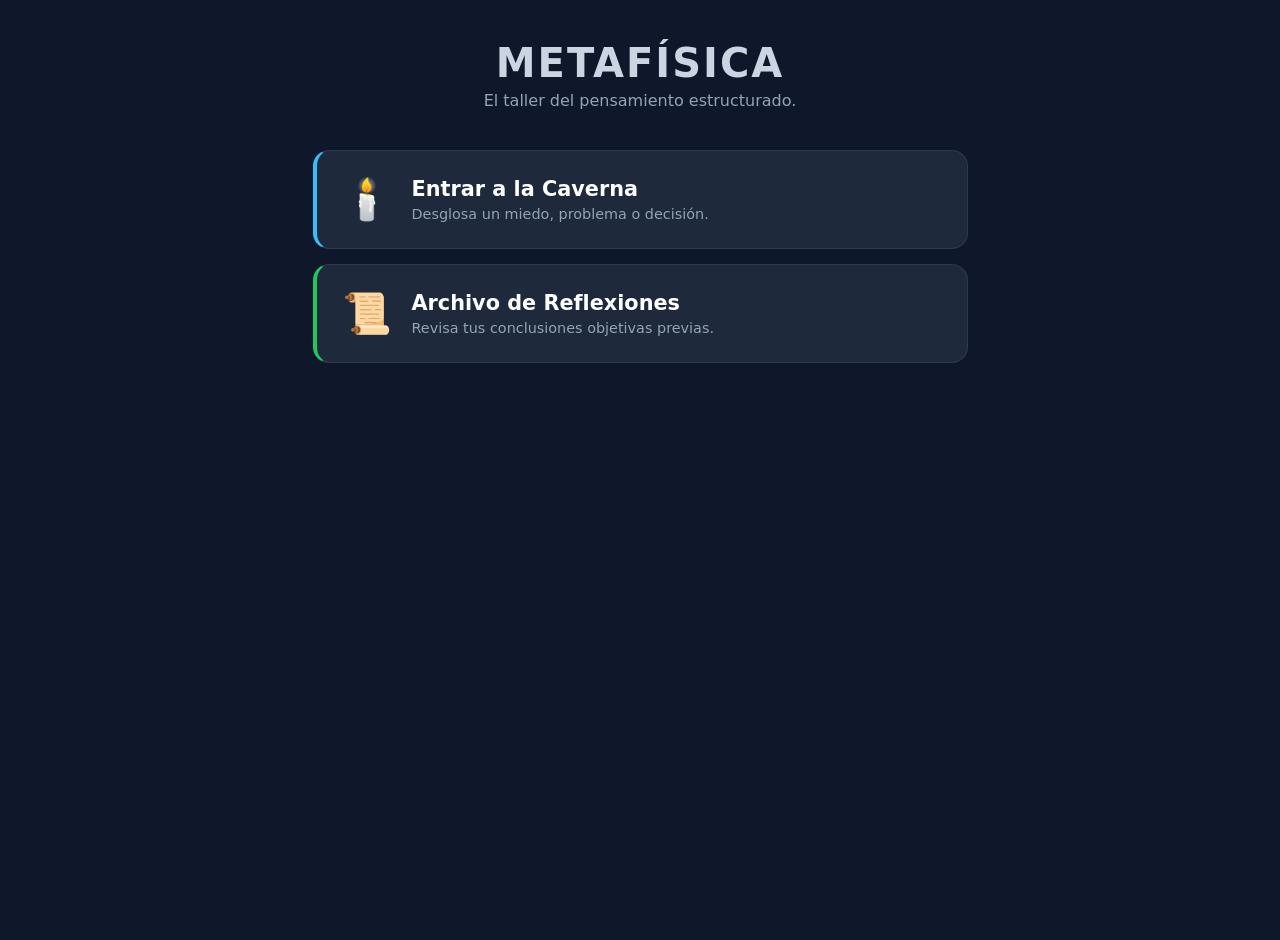
<file: Online/metafisica_test.html>
<!DOCTYPE html>
<html lang="es">
<head>
    <meta charset="UTF-8">
    <meta name="viewport" content="width=device-width, initial-scale=1.0">
    <title>Módulo Metafísica - Platón</title>
    <style>
        :root { 
            --bg: #0f172a; --panel: #1e293b; --primary: #38bdf8; 
            --luz: #e2e8f0; --sombra: #020617; --fuego: #7f1d1d; --ascenso: #1e3a8a;
            --text: #f8fafc; --glass-border: rgba(255, 255, 255, 0.08);
            font-family: system-ui, -apple-system, sans-serif;
        }
        body { background: var(--bg); color: var(--text); margin: 0; min-height: 100vh; display: flex; flex-direction: column; align-items: center; padding: 20px; overflow-x: hidden;}
        
        .screen { display: none; flex-direction: column; align-items: center; width: 100%; max-width: 600px; animation: fadeIn 0.4s ease; }
        .screen.active { display: flex; }
        
        /* MENU PRINCIPAL METAFÍSICA */
        .meta-header { text-align: center; margin-bottom: 40px; margin-top: 20px;}
        .meta-title { font-size: 2.5rem; font-weight: 900; margin: 0; letter-spacing: 2px; text-transform: uppercase; color: #cbd5e1;}
        .meta-desc { color: #94a3b8; font-size: 1rem; margin-top: 5px; }

        .btn-menu { background: var(--panel); border: 1px solid var(--glass-border); border-left: 4px solid var(--primary); padding: 25px; border-radius: 16px; width: 100%; display: flex; align-items: center; gap: 20px; cursor: pointer; transition: 0.2s; margin-bottom: 15px;}
        .btn-menu:hover { background: rgba(255,255,255,0.05); transform: translateY(-2px); }
        .btn-menu-icon { font-size: 2.5rem; }
        .btn-menu-text h3 { margin: 0 0 5px 0; font-size: 1.3rem; color: #fff;}
        .btn-menu-text p { margin: 0; font-size: 0.9rem; color: #94a3b8;}

        /* WIZARD CAVERNA */
        .caverna-container { width: 100%; padding: 30px; border-radius: 24px; transition: background 1s ease, box-shadow 1s ease; border: 1px solid var(--glass-border); min-height: 450px; display: flex; flex-direction: column; }
        
        .caverna-container.step-1 { background: var(--sombra); box-shadow: 0 0 40px rgba(0,0,0,0.8); }
        .caverna-container.step-2 { background: var(--fuego); box-shadow: 0 0 40px rgba(239, 68, 68, 0.1); }
        .caverna-container.step-3 { background: var(--ascenso); box-shadow: 0 0 40px rgba(56, 189, 248, 0.1); }
        .caverna-container.step-4 { background: var(--luz); color: #0f172a; border-color: #cbd5e1; }

        .caverna-header { display: flex; justify-content: space-between; align-items: center; width: 100%; margin-bottom: 20px;}
        .btn-close { background: rgba(255,255,255,0.1); border: none; color: inherit; width: 40px; height: 40px; border-radius: 50%; cursor: pointer; font-weight: bold; transition: 0.2s;}
        .step-4 .btn-close { background: rgba(0,0,0,0.1); }
        
        .caverna-progress { width: 100%; height: 6px; background: rgba(255,255,255,0.1); border-radius: 10px; margin-bottom: 20px; overflow: hidden; }
        .progress-bar-fill { height: 100%; background: var(--primary); width: 25%; transition: width 0.8s cubic-bezier(0.4, 0, 0.2, 1); }
        .step-4 .progress-bar-fill { background: #22c55e; }

        .caverna-step { display: none; flex-direction: column; flex-grow: 1; }
        .caverna-step.active { display: flex; animation: fadeIn 0.6s ease; }
        
        .caverna-desc { font-size: 1.1rem; font-weight: 600; line-height: 1.4; margin-bottom: 20px; opacity: 0.9;}
        .caverna-input { width: 100%; flex-grow: 1; background: rgba(255,255,255,0.05); border: 1px solid var(--glass-border); border-radius: 16px; padding: 15px; color: inherit; font-size: 1.1rem; resize: none; margin-bottom: 20px; outline: none; transition: 0.3s; font-family: inherit; line-height: 1.5; box-sizing: border-box;}
        .step-4 .caverna-input { background: #fff; border-color: #94a3b8; color: #0f172a; box-shadow: inset 0 2px 10px rgba(0,0,0,0.05);}

        .btn-caverna { padding: 16px; border-radius: 12px; border: none; font-weight: 800; font-size: 1.1rem; cursor: pointer; transition: 0.2s; background: #fff; color: var(--bg); }
        .btn-back { background: transparent; border: 1px solid var(--glass-border); margin-bottom: 10px; color: inherit; }
        .step-4 .btn-back { border-color: #cbd5e1; }
        .btn-final { background: #22c55e; color: #fff; font-size: 1.2rem; }

        /* HISTORIAS (ARCHIVO) */
        .history-list { width: 100%; display: flex; flex-direction: column; gap: 20px; padding-bottom: 40px;}
        .history-card { background: var(--panel); border: 1px solid var(--glass-border); border-radius: 16px; padding: 20px; display: flex; flex-direction: column; gap: 15px;}
        .history-date { font-size: 0.8rem; color: #64748b; font-weight: 700; text-transform: uppercase; letter-spacing: 1px;}
        .h-sombra { background: rgba(0,0,0,0.4); padding: 15px; border-radius: 12px; border-left: 3px solid #64748b; font-style: italic; color: #cbd5e1;}
        .h-luz { background: rgba(255, 255, 255, 0.95); padding: 15px; border-radius: 12px; border-left: 3px solid #22c55e; color: #0f172a; font-weight: 700;}
        .h-label { font-size: 0.7rem; text-transform: uppercase; letter-spacing: 1px; margin-bottom: 5px; opacity: 0.7; font-weight: 900;}

        @keyframes fadeIn { from { opacity: 0; transform: translateY(10px); } to { opacity: 1; transform: translateY(0); } }
    </style>
</head>
<body>

    <div id="screenMenu" class="screen active">
        <div class="meta-header">
            <h1 class="meta-title">Metafísica</h1>
            <div class="meta-desc">El taller del pensamiento estructurado.</div>
        </div>

        <div class="btn-menu" onclick="openWizard()">
            <div class="btn-menu-icon">🕯️</div>
            <div class="btn-menu-text">
                <h3>Entrar a la Caverna</h3>
                <p>Desglosa un miedo, problema o decisión.</p>
            </div>
        </div>

        <div class="btn-menu" style="border-left-color: #22c55e;" onclick="openHistory()">
            <div class="btn-menu-icon">📜</div>
            <div class="btn-menu-text">
                <h3>Archivo de Reflexiones</h3>
                <p>Revisa tus conclusiones objetivas previas.</p>
            </div>
        </div>
    </div>

    <div id="screenCaverna" class="screen">
        <div id="cavernaWrapper" class="caverna-container step-1">
            <div class="caverna-header">
                <h2 id="cavernaTitulo" style="margin:0; font-size: 1.2rem;">Paso 1: Las Sombras</h2>
                <button class="btn-close" onclick="closeWizard()">✕</button>
            </div>
            
            <div class="caverna-progress"><div id="cavernaBar" class="progress-bar-fill"></div></div>

            <div id="step1" class="caverna-step active">
                <p class="caverna-desc">1. La Percepción Inicial.<br>Describe tu problema visceral, sin filtros. ¿Qué ves en la pared de la cueva?</p>
                <textarea id="inSombras" class="caverna-input" placeholder="Ej: Mi hijo suspende y va a arruinar su futuro..."></textarea>
                <button class="btn-caverna" onclick="nextStep(2)">Identificar el Fuego →</button>
            </div>

            <div id="step2" class="caverna-step">
                <p class="caverna-desc">2. El Fuego.<br>¿Quién proyecta esta sombra? Identifica las fuentes (Miedos heredados, ego, presión social, opiniones externas).</p>
                <textarea id="inFuego" class="caverna-input" placeholder="Ej: La presión por el estatus social, la prisa..."></textarea>
                <button class="btn-caverna btn-back" onclick="nextStep(1)">← Volver</button>
                <button class="btn-caverna" onclick="nextStep(3)">Iniciar el Ascenso →</button>
            </div>

            <div id="step3" class="caverna-step">
                <p class="caverna-desc">3. El Ascenso.<br>Fricción Lógica. ¿Y si tus fuentes están equivocadas? ¿Cuál es el peor escenario real y objetivo?</p>
                <textarea id="inAscenso" class="caverna-input" placeholder="Ej: Repetir curso no es el fin en una carrera de 40 años. Las notas a los 15 no definen al adulto..."></textarea>
                <button class="btn-caverna btn-back" onclick="nextStep(2)">← Volver</button>
                <button class="btn-caverna" onclick="nextStep(4)">Ver la Luz →</button>
            </div>

            <div id="step4" class="caverna-step">
                <p class="caverna-desc">4. La Luz.<br>La Verdad Objetiva. Escribe tu conclusión final y la acción concreta libre de ruido.</p>
                <textarea id="inLuz" class="caverna-input" placeholder="Ej: Lo esencial es consolidar su hábito de estudio sin destruir su motivación. Hablaré con él sin gritos."></textarea>
                <button class="btn-caverna btn-back" onclick="nextStep(3)">← Volver a la cueva</button>
                <button class="btn-caverna btn-final" onclick="saveReflection()">Manifestar Verdad ✨</button>
            </div>
        </div>
    </div>

    <div id="screenHistorias" class="screen">
        <div style="width: 100%; max-width: 600px; display: flex; align-items: center; margin-bottom: 30px; gap: 15px;">
            <button class="btn-close" style="background: var(--panel); border: 1px solid var(--glass-border); color:#fff; width: 45px; height: 45px;" onclick="closeHistory()">←</button>
            <h2 style="margin:0;">Archivo Akáshico</h2>
        </div>

        <div class="history-list" id="historyContainer">
            </div>
    </div>

<script>
    // SIMULACIÓN DE BASE DE DATOS (Hasta que la conectemos al Firebase global)
    let fakeDB = [
        {
            fecha: "10 de Marzo, 2026",
            sombra: "Mi hijo de 15 años tiene que sacar notas perfectas ya mismo o no logrará ser secretario de ayuntamiento.",
            luz: "Lo esencial ahora no es la nota perfecta, sino consolidar su hábito de estudio. Me sentaré a planificar con él sin meterle presión tóxica."
        }
    ];

    // --- NAVEGACIÓN ---
    function openWizard() {
        document.getElementById('screenMenu').classList.remove('active');
        document.getElementById('screenCaverna').classList.add('active');
        nextStep(1); // Reset al abrir
    }

    function closeWizard() {
        document.getElementById('screenCaverna').classList.remove('active');
        document.getElementById('screenMenu').classList.add('active');
        // Limpiar inputs
        document.getElementById('inSombras').value = ""; document.getElementById('inFuego').value = "";
        document.getElementById('inAscenso').value = ""; document.getElementById('inLuz').value = "";
    }

    function openHistory() {
        document.getElementById('screenMenu').classList.remove('active');
        document.getElementById('screenHistorias').classList.add('active');
        renderHistory();
    }

    function closeHistory() {
        document.getElementById('screenHistorias').classList.remove('active');
        document.getElementById('screenMenu').classList.add('active');
    }

    // --- LÓGICA DEL WIZARD (CAVERNA) ---
    function nextStep(step) {
        // Validación obligatoria para no saltarse pasos (solo al avanzar)
        if (step === 2 && document.getElementById('inSombras').value.trim() === "") return alert("Debes describir la Sombra primero.");
        if (step === 3 && document.getElementById('inFuego').value.trim() === "") return alert("Identifica el Fuego antes de ascender.");
        if (step === 4 && document.getElementById('inAscenso').value.trim() === "") return alert("Debes razonar en el Ascenso para ver la Luz.");

        // Ocultar todos y mostrar el activo
        document.querySelectorAll('.caverna-step').forEach(s => s.classList.remove('active'));
        document.getElementById('step' + step).classList.add('active');
        
        // Cambiar el tema visual del contenedor
        const wrapper = document.getElementById('cavernaWrapper');
        wrapper.className = 'caverna-container step-' + step;

        // Actualizar UI Header
        const titulos = ["", "Paso 1: Las Sombras", "Paso 2: El Fuego", "Paso 3: El Ascenso", "Paso 4: La Luz"];
        document.getElementById('cavernaTitulo').innerText = titulos[step];
        document.getElementById('cavernaBar').style.width = (step * 25) + "%";
    }

    function saveReflection() {
        if (document.getElementById('inLuz').value.trim() === "") return alert("Debes extraer una Verdad Objetiva.");
        
        const newRef = {
            fecha: "Hoy",
            sombra: document.getElementById('inSombras').value,
            luz: document.getElementById('inLuz').value
        };

        fakeDB.unshift(newRef); // Añadir al principio
        alert("Tu verdad ha sido guardada.");
        closeWizard();
    }

    // --- RENDER HISTORIAL ---
    function renderHistory() {
        const container = document.getElementById('historyContainer');
        container.innerHTML = "";

        if(fakeDB.length === 0) {
            container.innerHTML = "<p style='text-align:center; color:#94a3b8;'>Aún no hay reflexiones en el archivo.</p>";
            return;
        }

        fakeDB.forEach(item => {
            const card = document.createElement('div');
            card.className = "history-card";
            card.innerHTML = `
                <div class="history-date">${item.fecha}</div>
                <div class="h-sombra">
                    <div class="h-label">La Sombra (Percepción)</div>
                    "${item.sombra}"
                </div>
                <div class="h-luz">
                    <div class="h-label" style="color: #15803d;">La Luz (Realidad)</div>
                    ${item.luz}
                </div>
            `;
            container.appendChild(card);
        });
    }
</script>

</body>
</html>
</file>
